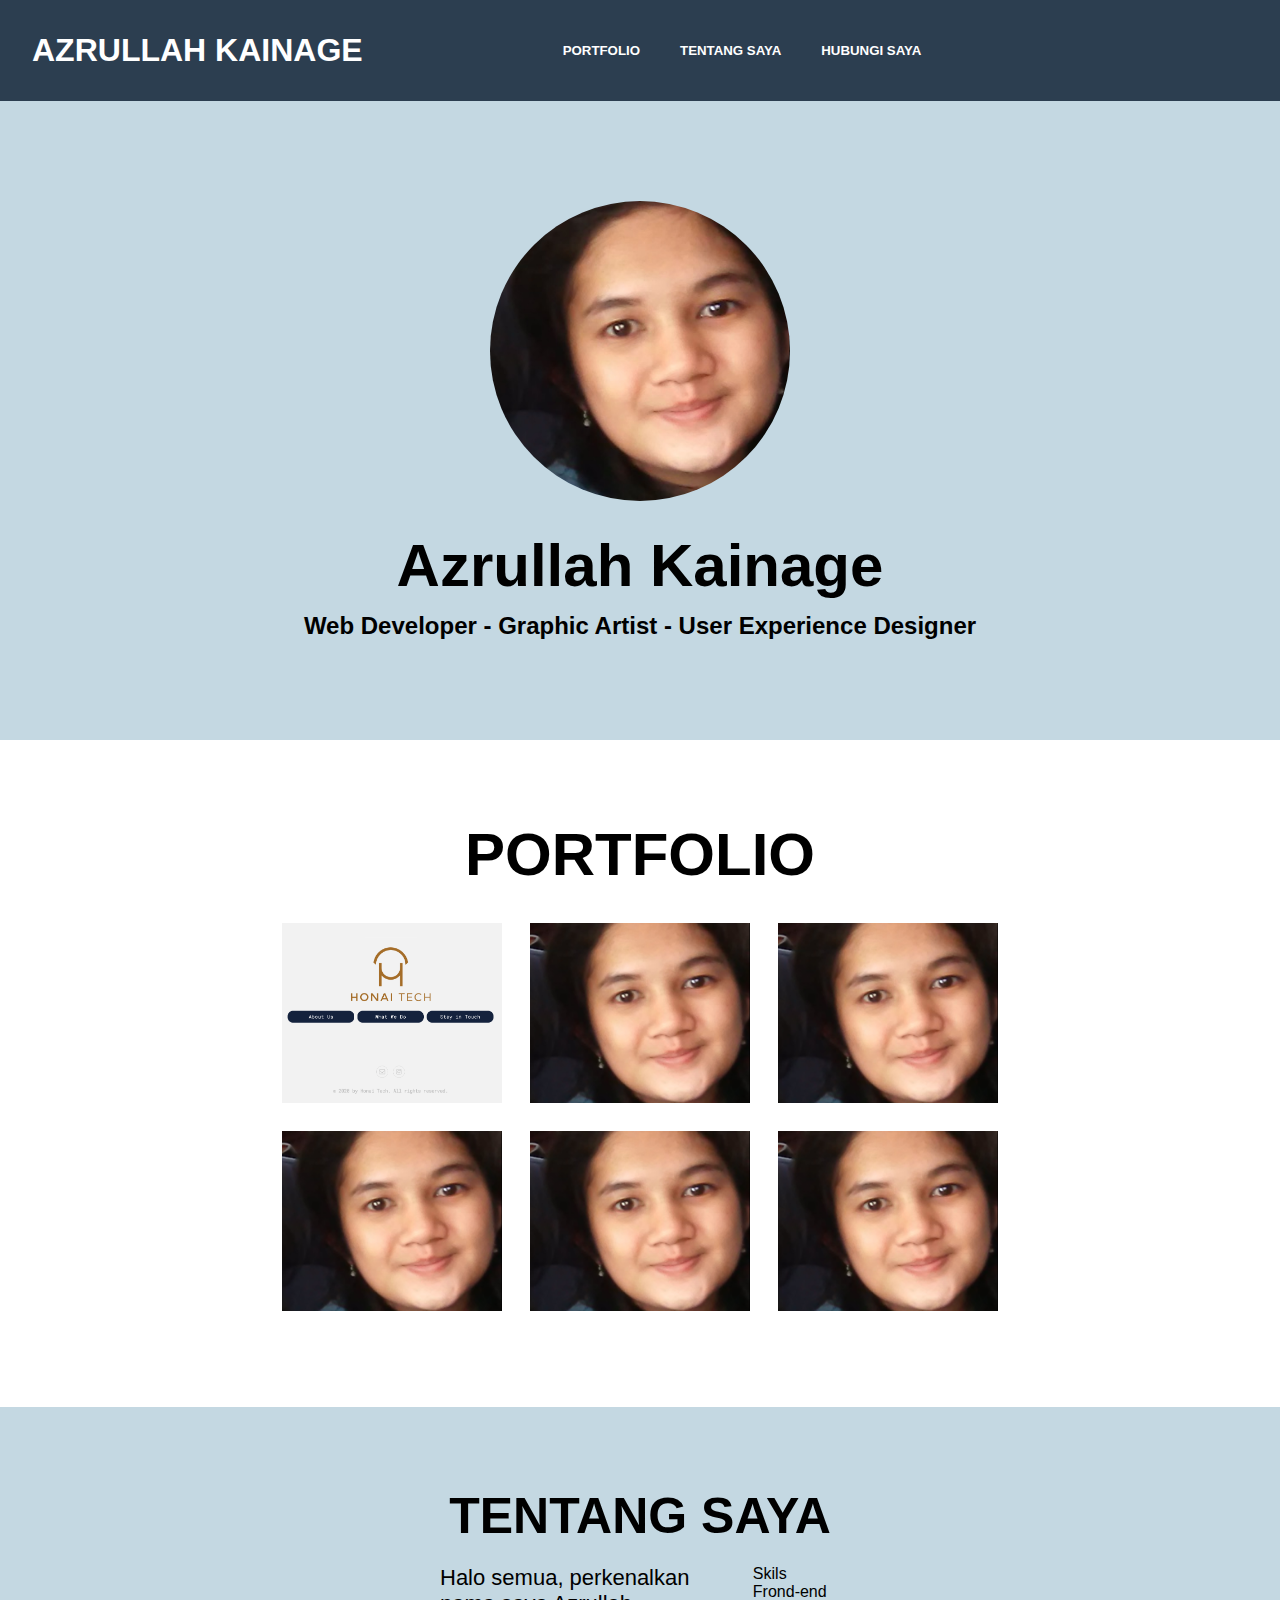
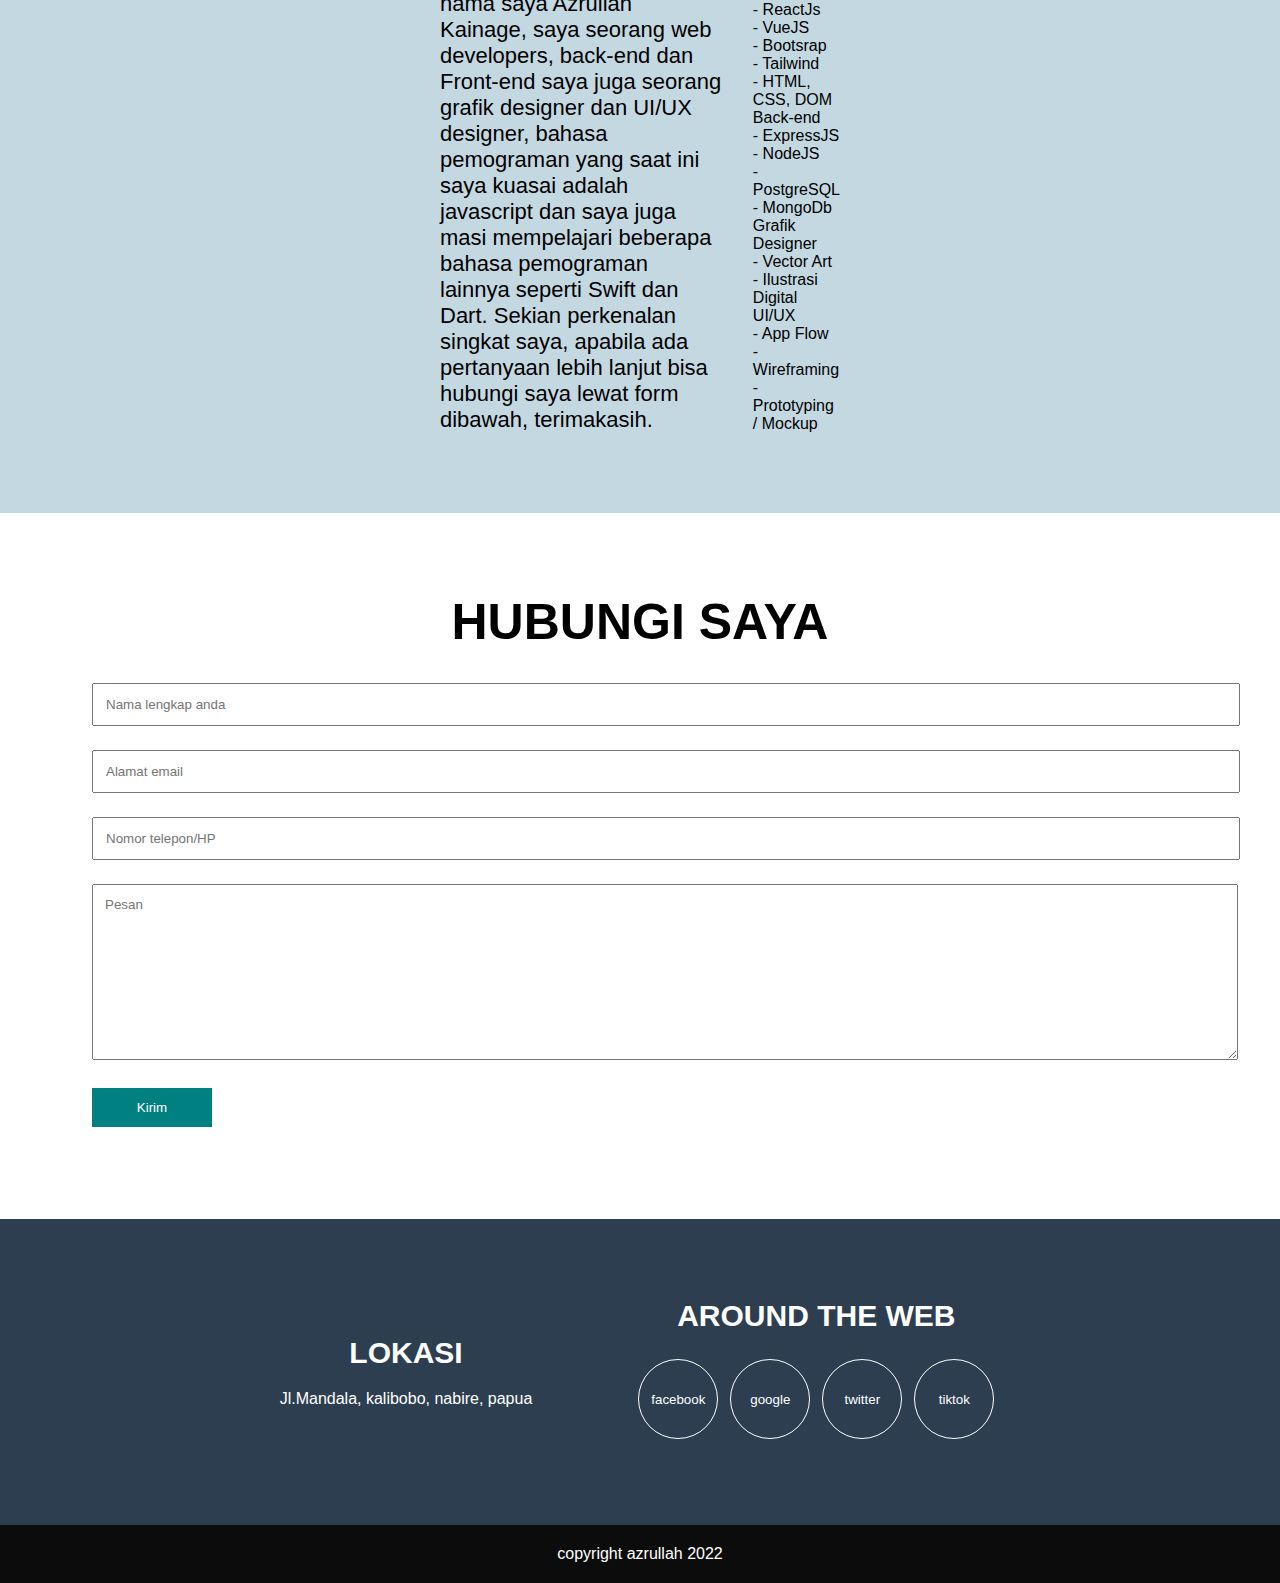
<file: index.html>
<!DOCTYPE html>
<html lang="en">
<head>
    <meta charset="UTF-8">
    <meta http-equiv="X-UA-Compatible" content="IE=edge">
    <meta name="viewport" content="width=device-width, initial-scale=1.0">
    <link rel="stylesheet" href="style.css">
    <title>Title Disini</title>
</head>
<body>
    <!-- Header Navigasi -->
    <div id="navigasi">
        <a href="#"><h1 id="judul"> AZRULLAH KAINAGE </h1></a>
        <a href="./portfolio.html"><h5> PORTFOLIO </h5> </a>
        <a href="./tentangSaya.html"><h5> TENTANG SAYA </h5></a>
        <a href="./hubungiSaya.html"><h5> HUBUNGI SAYA </h5></a>
    </div>
    <!-- End of header -->
    <!-- section 1 -->
    <div id="sec1">
        <img id="prof" width="300px" height="300px" src="./perem.png" alt="test">
        <h1 id="name">Azrullah Kainage</h1>
        <h2>Web Developer - Graphic Artist - User Experience Designer</h2>
    </div>
    <!--end of section 1 -->
    <!-- section 2 -->
    <div id="portfolio">
        <h1 id="judul2">PORTFOLIO</h1>
        <div id="gambar1">
            <a href="https://honaitech.com/"><img width="220px" height="180px" src="./porto1.png" alt="test"></a>
            <img width="220px" height="180px" src="./perem.png" alt="test">
            <img width="220px" height="180px" src="./perem.png" alt="test">
        </div>
        <div id="gambar2">
            <img width="220px" height="180px" src="./perem.png" alt="test">
            <img width="220px" height="180px" src="./perem.png" alt="test">
            <img width="220px" height="180px" src="./perem.png" alt="test">
        </div>
    </div>
    <!-- end of section 2 -->
    <!-- section 3 -->
    <div id="sec3">
        <h1 class="judul">TENTANG SAYA</h1>
        <div style="display: flex; width: 400px;">
            <p style="margin-right: 30px; font-size: 22px;">Halo semua, perkenalkan nama saya Azrullah Kainage, saya seorang web developers, back-end dan Front-end saya juga seorang grafik designer dan UI/UX designer, bahasa pemograman yang saat ini saya kuasai adalah javascript dan saya juga masi mempelajari beberapa bahasa pemograman lainnya seperti Swift dan Dart.

            Sekian perkenalan singkat saya, apabila ada pertanyaan lebih lanjut bisa hubungi saya lewat form dibawah, terimakasih.</p>
            <p>
                Skils <br>
                Frond-end <br>
                -  ReactJs <br>
                -  VueJS <br>
                -  Bootsrap <br>
                -  Tailwind<br>
                -  HTML, CSS, DOM<br>
                Back-end<br>
                -  ExpressJS<br>
                -  NodeJS<br>
                -  PostgreSQL<br>
                -  MongoDb<br>
                Grafik Designer<br>
                -  Vector Art<br>
                -  Ilustrasi Digital<br>
                UI/UX<br>
                -  App Flow<br>
                -  Wireframing<br>
                -  Prototyping / Mockup<br>
            </p>
        </div>
    </div>
    <!-- section 4 -->
    <div id="sec4">
        <h1 class="judul">HUBUNGI SAYA</h1>
        <form>
            <input type="text" placeholder="Nama lengkap anda">
            <input type="text" placeholder="Alamat email">
            <input type="text" placeholder="Nomor telepon/HP">
            <textarea name="" id="" cols="30" rows="10" placeholder="Pesan"></textarea>
            <button>Kirim</button>
        </form>
    </div>
    <!-- end of section 4 -->
    <!-- footer atas -->
    <div id="fatas" style="display: flex;">
        <div id="fkiri">
            <h2 class="judul2">LOKASI</h2>
            <p>Jl.Mandala, kalibobo, nabire, papua</p>
        </div>
        <div id="fkanan">
            <h2 class="judul2">AROUND THE WEB</h2>
            <div style="display: flex;">
                <button>facebook</button>
                <button>google</button>
                <button>twitter</button>
                <button>tiktok</button>
            </div>
        </div>
    </div>
    <!-- end of footer atas -->
    <!-- footer bawah -->
    <div id="fbawah">
        <p> copyright azrullah 2022 </p>
    </div>
</body>
</html>
</file>
<file: style.css>
* {
    padding: 0;
    margin: 0;
    font-family: Arial, Helvetica, sans-serif;
}


#navigasi {
    background-color: #2C3E50;
    padding: 32px;
    display: flex;
    align-items: center;
}

#navigasi a {
    color: white;
    margin-right: 40px;
    text-decoration: none;
}

#judul {
    margin-right: 160px;
}

#sec1 {
    background-color: #C4D8E2;
    padding: 100px;
    display: flex;
    flex-direction: column;
    align-items: center;
}

#prof {
    border-radius: 50%;
    object-fit: cover;
    margin-bottom: 30px;
}

#name {
    font-size: 60px;
    margin-bottom: 12px;
}

#portfolio {
    padding: 80px;
    display: flex;
    flex-direction: column;
    align-items: center;
}

#judul2 {
    font-size: 60px;
    margin-bottom: 22px;
}

#portfolio img {
    margin: 12px;
    object-fit: cover;
}

#sec3 {
    background-color: #C4D8E2;
    padding: 80px;
    display: flex;
    flex-direction: column;
    align-items: center;
}

.judul {
    font-size: 50px;
    margin-bottom: 20px;
}

.judul2 {
    font-size: 30px;
    margin-bottom: 20px;
}

#sec4 {
    background-color: #ffffff;
    padding: 80px;
    display: flex;
    flex-direction: column;
    align-items: center;
}

#sec4 input, textarea {
    padding: 12px;
    margin: 12px;
    width: 100%;
}

#sec4 button {
    padding: 12px;
    margin: 12px;
    width: 120px;
    background-color: teal;
    border: none;
    color: white;
}

#fatas {
    background-color: #2C3E50;
    padding: 80px;
    display: flex;
    align-items: center;
    justify-content: center;
    color: #ffffff;
}

#fkiri, #fkanan {
    margin-right: 100px;
    display: flex;
    justify-content: center;
    align-items: center;
    flex-direction: column;
}

#fkanan {
    margin: 0;
}

#fbawah {
    background-color: #0c0c0c;
    padding: 20px;
    display: flex;
    align-items: center;
    justify-content: center;
    color: #ffffff;
}

#fatas button {
    width: 80px;
    height: 80px;
    margin: 6px;
    border-radius: 50%;
    border: 1px solid white ;
    background-color: #0c0c0c00;
    color: white;
}
</file>
